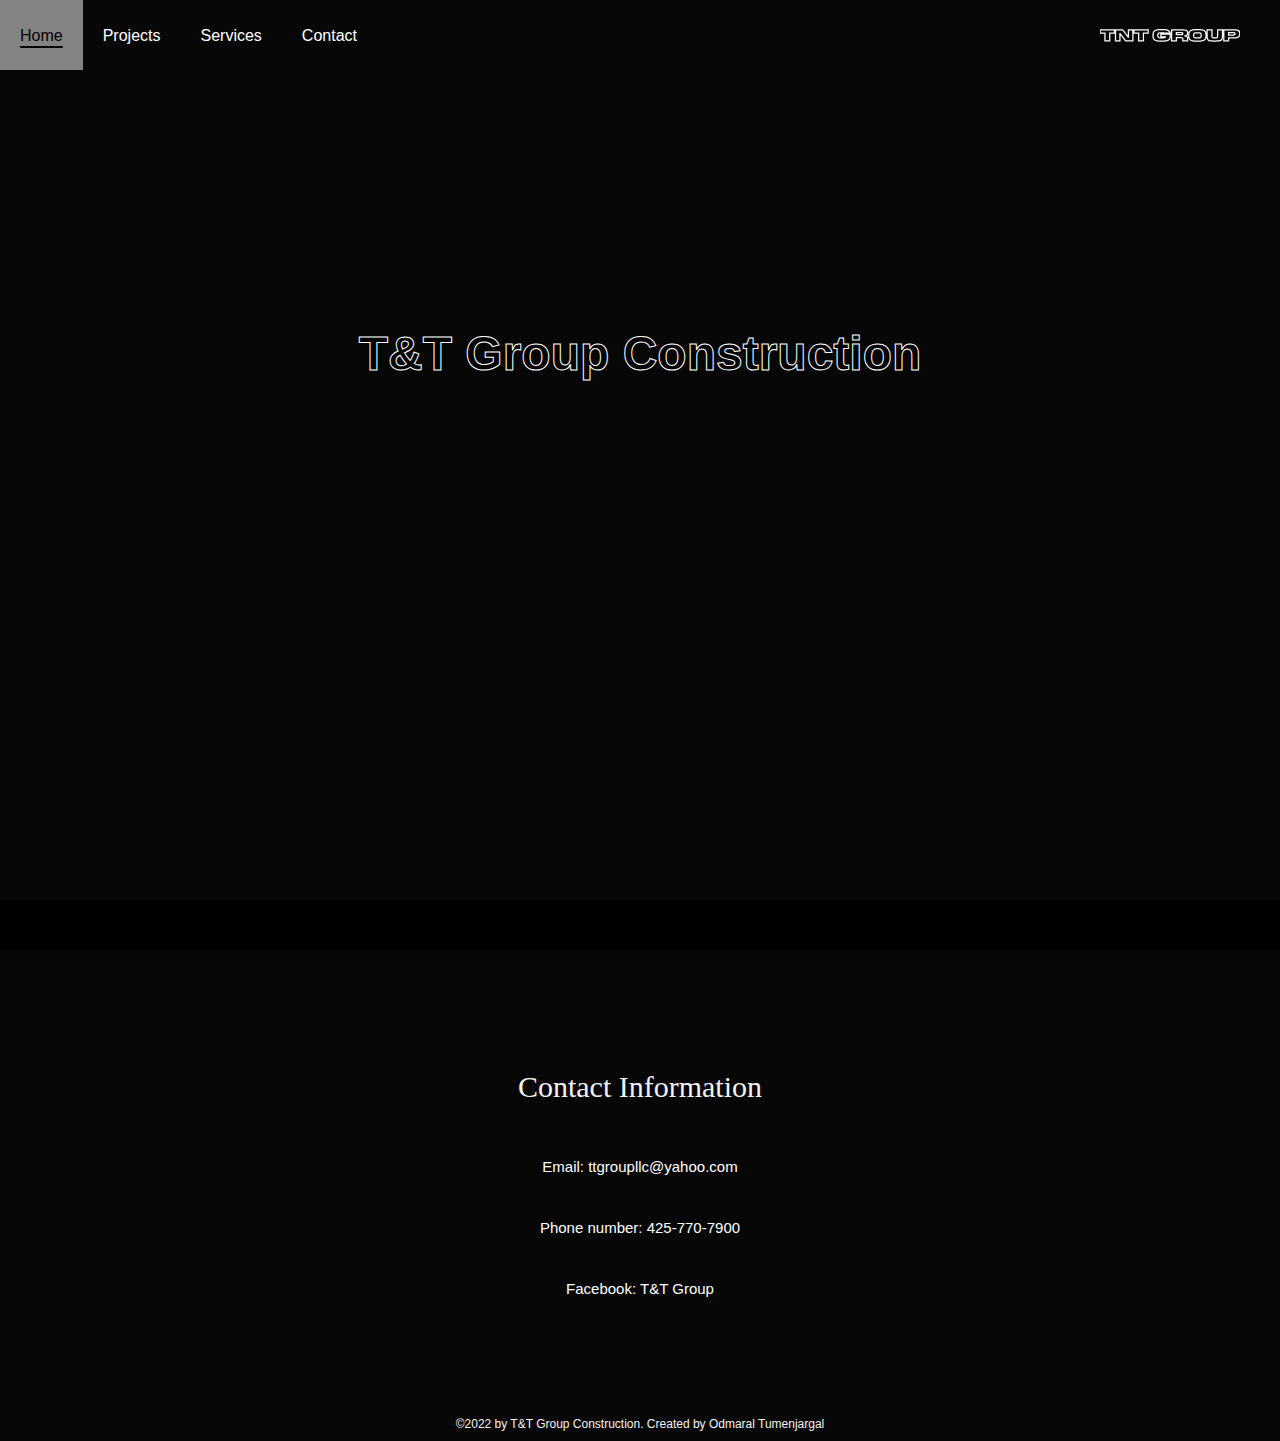
<file: src/index.html>
<!DOCTYPE html>
<html lang="en">
  <head>
    <meta charset="UTF-8" />
    <meta http-equiv="X-UA-Compatible" content="IE=edge" />
    <meta name="viewport" content="width=device-width, initial-scale=1.0" />
    <title>Home</title>
    <link rel="stylesheet" href="home.css" />
    <link rel="preconnect" href="https://fonts.googleapis.com" />
    <link rel="preconnect" href="https://fonts.gstatic.com" crossorigin />
    <link
      href="https://fonts.googleapis.com/css2?family=Inter&display=swap"
      rel="stylesheet"
    />
  </head>
  <body>
    <div id="container">
      <svg
        width="140"
        height="19"
        id="logo"
        viewBox="0 0 220 19"
        fill="none"
        xmlns="http://www.w3.org/2000/svg"
      >
        <path
          d="M15.275 5.825V4.825H14.275V5.825H15.275ZM15.275 18V19H16.275V18H15.275ZM7.775 18H6.775V19H7.775V18ZM7.775 5.825H8.775V4.825H7.775V5.825ZM0.25 5.825H-0.75V6.825H0.25V5.825ZM0.25 0.499999V-0.500001H-0.75V0.499999H0.25ZM22.8 0.499999H23.8V-0.500001H22.8V0.499999ZM22.8 5.825V6.825H23.8V5.825H22.8ZM14.275 5.825V18H16.275V5.825H14.275ZM15.275 17H7.775V19H15.275V17ZM8.775 18V5.825H6.775V18H8.775ZM7.775 4.825H0.25V6.825H7.775V4.825ZM1.25 5.825V0.499999H-0.75V5.825H1.25ZM0.25 1.5H22.8V-0.500001H0.25V1.5ZM21.8 0.499999V5.825H23.8V0.499999H21.8ZM22.8 4.825H15.275V6.825H22.8V4.825ZM51.6719 0.499999H52.6719V-0.500001H51.6719V0.499999ZM51.6719 18V19H52.6719V18H51.6719ZM40.3219 18L39.5278 18.6078L39.828 19H40.3219V18ZM31.5969 6.6L32.391 5.99223L32.0908 5.6H31.5969V6.6ZM31.3469 6.6V5.6H30.3469V6.6H31.3469ZM31.3469 18V19H32.3469V18H31.3469ZM24.3469 18H23.3469V19H24.3469V18ZM24.3469 0.499999V-0.500001H23.3469V0.499999H24.3469ZM35.6969 0.499999L36.4916 -0.106935L36.1915 -0.500001H35.6969V0.499999ZM44.4219 11.925L43.6271 12.5319L43.9273 12.925H44.4219V11.925ZM44.6719 11.925V12.925H45.6719V11.925H44.6719ZM44.6719 0.499999V-0.500001H43.6719V0.499999H44.6719ZM50.6719 0.499999V18H52.6719V0.499999H50.6719ZM51.6719 17H40.3219V19H51.6719V17ZM41.116 17.3922L32.391 5.99223L30.8028 7.20777L39.5278 18.6078L41.116 17.3922ZM31.5969 5.6H31.3469V7.6H31.5969V5.6ZM30.3469 6.6V18H32.3469V6.6H30.3469ZM31.3469 17H24.3469V19H31.3469V17ZM25.3469 18V0.499999H23.3469V18H25.3469ZM24.3469 1.5H35.6969V-0.500001H24.3469V1.5ZM34.9021 1.10693L43.6271 12.5319L45.2166 11.3181L36.4916 -0.106935L34.9021 1.10693ZM44.4219 12.925H44.6719V10.925H44.4219V12.925ZM45.6719 11.925V0.499999H43.6719V11.925H45.6719ZM44.6719 1.5H51.6719V-0.500001H44.6719V1.5ZM68.2535 5.825V4.825H67.2535V5.825H68.2535ZM68.2535 18V19H69.2535V18H68.2535ZM60.7535 18H59.7535V19H60.7535V18ZM60.7535 5.825H61.7535V4.825H60.7535V5.825ZM53.2285 5.825H52.2285V6.825H53.2285V5.825ZM53.2285 0.499999V-0.500001H52.2285V0.499999H53.2285ZM75.7785 0.499999H76.7785V-0.500001H75.7785V0.499999ZM75.7785 5.825V6.825H76.7785V5.825H75.7785ZM67.2535 5.825V18H69.2535V5.825H67.2535ZM68.2535 17H60.7535V19H68.2535V17ZM61.7535 18V5.825H59.7535V18H61.7535ZM60.7535 4.825H53.2285V6.825H60.7535V4.825ZM54.2285 5.825V0.499999H52.2285V5.825H54.2285ZM53.2285 1.5H75.7785V-0.500001H53.2285V1.5ZM74.7785 0.499999V5.825H76.7785V0.499999H74.7785ZM75.7785 4.825H68.2535V6.825H75.7785V4.825ZM86.0695 16.425L85.5166 17.2582L85.5201 17.2605L86.0695 16.425ZM86.0695 2.075L85.52 1.23948L85.5166 1.24179L86.0695 2.075ZM104.62 0.775L104.404 1.75143L104.404 1.75143L104.62 0.775ZM108.345 2.525L107.673 3.26556L107.68 3.27206L107.687 3.27842L108.345 2.525ZM110.395 5.925V6.925H111.747L111.351 5.63168L110.395 5.925ZM102.17 5.925L101.634 6.76982L101.88 6.925H102.17V5.925ZM100.545 5.325L100.399 6.31437L100.403 6.31495L100.545 5.325ZM93.4945 5.4L93.6589 6.38639L93.6703 6.3845L93.6816 6.38234L93.4945 5.4ZM91.8695 6.075L92.5232 6.83183L92.5257 6.82961L91.8695 6.075ZM91.1445 7.2L92.1101 7.45997L92.1101 7.45997L91.1445 7.2ZM91.8695 12.45L91.1969 13.1899L91.2144 13.2059L91.2326 13.221L91.8695 12.45ZM93.4945 13.125L93.3074 14.1073L93.3188 14.1095L93.3301 14.1114L93.4945 13.125ZM101.245 13.025L101.431 14.0075L101.434 14.0069L101.245 13.025ZM102.77 11.525L103.766 11.6064L103.854 10.525H102.77V11.525ZM95.7445 11.525H94.7445V12.525H95.7445V11.525ZM95.7445 7.2V6.2H94.7445V7.2H95.7445ZM110.395 7.2H111.395V6.2H110.395V7.2ZM109.645 14.4L108.744 13.9644L108.741 13.9706L109.645 14.4ZM107.295 16.775L107.753 17.6638L107.758 17.6611L107.295 16.775ZM103.57 17.925L103.418 16.9365L103.417 16.9368L103.57 17.925ZM98.2695 17.25H95.6695V19.25H98.2695V17.25ZM95.6695 17.25C91.1471 17.25 88.2069 16.6338 86.619 15.5895L85.5201 17.2605C87.6322 18.6496 91.092 19.25 95.6695 19.25V17.25ZM86.6225 15.5918C85.1855 14.6382 84.3195 12.8104 84.3195 9.725H82.3195C82.3195 13.1396 83.2869 15.7785 85.5166 17.2582L86.6225 15.5918ZM84.3195 9.725V8.75H82.3195V9.725H84.3195ZM84.3195 8.75C84.3195 5.68366 85.1842 3.86273 86.6225 2.90821L85.5166 1.24179C83.2882 2.7206 82.3195 5.34967 82.3195 8.75H84.3195ZM86.619 2.91051C88.2069 1.86624 91.1471 1.25 95.6695 1.25V-0.750001C91.092 -0.750001 87.6322 -0.14958 85.5201 1.23949L86.619 2.91051ZM95.6695 1.25H98.2695V-0.750001H95.6695V1.25ZM98.2695 1.25C100.886 1.25 102.922 1.42379 104.404 1.75143L104.835 -0.201429C103.151 -0.57379 100.953 -0.750001 98.2695 -0.750001V1.25ZM104.404 1.75143C105.872 2.07598 106.938 2.5986 107.673 3.26556L109.017 1.78444C107.952 0.818061 106.534 0.174016 104.835 -0.201429L104.404 1.75143ZM107.687 3.27842C108.431 3.92761 109.029 4.88373 109.439 6.21832L111.351 5.63168C110.86 4.03294 110.092 2.72239 109.002 1.77157L107.687 3.27842ZM110.395 4.925H102.17V6.925H110.395V4.925ZM102.705 5.08018C102.086 4.68819 101.41 4.43847 100.686 4.33505L100.403 6.31495C100.846 6.37819 101.253 6.52847 101.634 6.76982L102.705 5.08018ZM100.69 4.33564C100.039 4.23987 98.815 4.2 97.0945 4.2V6.2C98.8407 6.2 99.917 6.24346 100.399 6.31436L100.69 4.33564ZM97.0945 4.2H96.3195V6.2H97.0945V4.2ZM96.3195 4.2C95.1087 4.2 94.0961 4.26744 93.3074 4.41766L93.6816 6.38234C94.293 6.2659 95.1637 6.2 96.3195 6.2V4.2ZM93.3301 4.41361C92.5171 4.54911 91.7809 4.8269 91.2134 5.32039L92.5257 6.82961C92.7249 6.65644 93.072 6.48422 93.6589 6.38639L93.3301 4.41361ZM91.2159 5.31818C90.7105 5.75463 90.3517 6.2981 90.1789 6.94003L92.1101 7.45997C92.1707 7.23524 92.2952 7.0287 92.5232 6.83182L91.2159 5.31818ZM90.1789 6.94003C90.0293 7.49585 89.9695 8.1875 89.9695 8.975H91.9695C91.9695 8.2625 92.0265 7.77081 92.1101 7.45997L90.1789 6.94003ZM89.9695 8.975V9.525H91.9695V8.975H89.9695ZM89.9695 9.525C89.9695 10.3125 90.0293 11.0041 90.1789 11.56L92.1101 11.04C92.0265 10.7292 91.9695 10.2375 91.9695 9.525H89.9695ZM90.1789 11.56C90.3504 12.197 90.7039 12.7418 91.1969 13.1899L92.5422 11.7101C92.3018 11.4915 92.172 11.2697 92.1101 11.04L90.1789 11.56ZM91.2326 13.221C91.7898 13.6812 92.5093 13.9553 93.3074 14.1073L93.6816 12.1427C93.0798 12.028 92.7159 11.8521 92.5064 11.679L91.2326 13.221ZM93.3301 14.1114C94.1084 14.2411 95.1123 14.3 96.3195 14.3V12.3C95.1601 12.3 94.2807 12.2422 93.6589 12.1386L93.3301 14.1114ZM96.3195 14.3H97.0945V12.3H96.3195V14.3ZM97.0945 14.3C98.9148 14.3 100.372 14.2083 101.431 14.0075L101.058 12.0425C100.184 12.2083 98.8743 12.3 97.0945 12.3V14.3ZM101.434 14.0069C102.035 13.8909 102.603 13.6547 103.04 13.2254C103.49 12.7823 103.716 12.216 103.766 11.6064L101.773 11.4436C101.756 11.6507 101.695 11.7427 101.637 11.7996C101.565 11.8703 101.404 11.9758 101.055 12.0431L101.434 14.0069ZM102.77 10.525H95.7445V12.525H102.77V10.525ZM96.7445 11.525V7.2H94.7445V11.525H96.7445ZM95.7445 8.2H110.395V6.2H95.7445V8.2ZM109.395 7.2V10.475H111.395V7.2H109.395ZM109.395 10.475C109.395 11.9614 109.159 13.1083 108.744 13.9644L110.545 14.8356C111.13 13.625 111.395 12.1553 111.395 10.475H109.395ZM108.741 13.9706C108.359 14.7743 107.74 15.4136 106.831 15.8889L107.758 17.6611C109.016 17.0031 109.963 16.0591 110.548 14.8294L108.741 13.9706ZM106.836 15.8862C105.882 16.378 104.748 16.7331 103.418 16.9365L103.721 18.9135C105.224 18.6835 106.573 18.272 107.753 17.6638L106.836 15.8862ZM103.417 16.9368C102.086 17.1427 100.375 17.25 98.2695 17.25V19.25C100.431 19.25 102.253 19.1406 103.722 18.9132L103.417 16.9368ZM120.006 12.85V11.85H119.006V12.85H120.006ZM120.006 18V19H121.006V18H120.006ZM112.506 18H111.506V19H112.506V18ZM112.506 0.499999V-0.500001H111.506V0.499999H112.506ZM135.731 1.525L136.206 0.6449L136.206 0.6449L135.731 1.525ZM136.681 8.825L136.004 8.08939L135.994 8.09853L136.681 8.825ZM133.431 9.925L133.335 8.92965L132.431 9.0171V9.925H133.431ZM133.431 10.175H132.431V11.06L133.31 11.1676L133.431 10.175ZM135.331 10.525L135.047 11.4838L135.063 11.4887L135.08 11.493L135.331 10.525ZM136.581 11.15L135.965 11.9375L135.984 11.9522L136.003 11.966L136.581 11.15ZM137.406 12.35L138.366 12.0712L138.366 12.0712L137.406 12.35ZM137.631 18V19H138.631V18H137.631ZM130.131 18H129.131V19H130.131V18ZM129.931 13.575L129.063 14.0711L129.071 14.0853L129.079 14.0991L129.931 13.575ZM128.956 13.05L128.698 14.0162L128.717 14.0212L128.736 14.0254L128.956 13.05ZM120.006 5.075V4.075H119.006V5.075H120.006ZM120.006 8.275H119.006V9.275H120.006V8.275ZM129.656 7.95L129.091 7.12469L129.081 7.13187L129.071 7.13932L129.656 7.95ZM129.431 5.425L128.984 6.31943L129.431 5.425ZM119.006 12.85V18H121.006V12.85H119.006ZM120.006 17H112.506V19H120.006V17ZM113.506 18V0.499999H111.506V18H113.506ZM112.506 1.5H129.156V-0.500001H112.506V1.5ZM129.156 1.5C132.258 1.5 134.227 1.84981 135.256 2.4051L136.206 0.6449C134.702 -0.166477 132.288 -0.500001 129.156 -0.500001V1.5ZM135.256 2.4051C135.737 2.66463 136.065 2.99185 136.28 3.38241C136.499 3.77916 136.631 4.29675 136.631 4.975H138.631C138.631 4.03658 138.447 3.17084 138.032 2.41759C137.614 1.65815 136.991 1.0687 136.206 0.6449L135.256 2.4051ZM136.631 4.975V5.85H138.631V4.975H136.631ZM136.631 5.85C136.631 7.13985 136.333 7.78581 136.004 8.08945L137.359 9.56054C138.296 8.69753 138.631 7.36014 138.631 5.85H136.631ZM135.994 8.09853C135.627 8.44594 134.825 8.78542 133.335 8.92965L133.527 10.9203C135.137 10.7646 136.502 10.3707 137.368 9.55147L135.994 8.09853ZM132.431 9.925V10.175H134.431V9.925H132.431ZM133.31 11.1676C134.106 11.2651 134.675 11.3737 135.047 11.4838L135.615 9.5662C135.087 9.40965 134.39 9.28494 133.553 9.18241L133.31 11.1676ZM135.08 11.493C135.391 11.5736 135.684 11.718 135.965 11.9375L137.197 10.3625C136.711 9.98196 136.171 9.70974 135.582 9.557L135.08 11.493ZM136.003 11.966C136.2 12.1057 136.352 12.3068 136.446 12.6288L138.366 12.0712C138.16 11.3599 137.762 10.761 137.159 10.334L136.003 11.966ZM136.446 12.6288C136.56 13.0209 136.631 13.5842 136.631 14.35H138.631C138.631 13.4824 138.553 12.7124 138.366 12.0712L136.446 12.6288ZM136.631 14.35V18H138.631V14.35H136.631ZM137.631 17H130.131V19H137.631V17ZM131.131 18V14.6H129.131V18H131.131ZM131.131 14.6C131.131 14.0802 131.064 13.5088 130.783 13.0509L129.079 14.0991C129.065 14.0752 129.081 14.0918 129.1 14.1853C129.117 14.2759 129.131 14.4107 129.131 14.6H131.131ZM130.799 13.0789C130.441 12.4511 129.731 12.1999 129.176 12.0746L128.736 14.0254C128.941 14.0717 129.057 14.1189 129.113 14.1492C129.17 14.1799 129.118 14.1669 129.063 14.0711L130.799 13.0789ZM129.214 12.0838C128.581 11.915 127.688 11.85 126.606 11.85V13.85C127.657 13.85 128.331 13.9183 128.698 14.0162L129.214 12.0838ZM126.606 11.85H120.006V13.85H126.606V11.85ZM126.606 4.075H120.006V6.075H126.606V4.075ZM119.006 5.075V8.275H121.006V5.075H119.006ZM120.006 9.275H128.156V7.275H120.006V9.275ZM128.156 9.275C128.906 9.275 129.676 9.1693 130.242 8.76068L129.071 7.13932C129.036 7.16403 128.806 7.275 128.156 7.275V9.275ZM130.221 8.77531C130.89 8.31717 131.131 7.59383 131.131 6.875H129.131C129.131 7.02283 129.107 7.09272 129.098 7.11459C129.093 7.12462 129.091 7.12629 129.093 7.12406C129.095 7.12171 129.096 7.12183 129.091 7.12469L130.221 8.77531ZM131.131 6.875V6.725H129.131V6.875H131.131ZM131.131 6.725C131.131 6.28903 131.051 5.84914 130.837 5.4509C130.616 5.04163 130.284 4.73351 129.878 4.53057L128.984 6.31943C129.045 6.34982 129.063 6.37504 129.076 6.3991C129.094 6.43419 129.131 6.52763 129.131 6.725H131.131ZM129.878 4.53057C129.492 4.33726 129.005 4.23291 128.498 4.17009C127.972 4.10489 127.338 4.075 126.606 4.075V6.075C127.291 6.075 127.836 6.10344 128.252 6.15491C128.686 6.20876 128.904 6.27941 128.984 6.31943L129.878 4.53057ZM142.173 16.425L141.62 17.2582L141.624 17.2605L142.173 16.425ZM142.173 2.075L141.624 1.23948L141.62 1.24179L142.173 2.075ZM163.948 2.075L163.395 2.90822L163.399 2.91051L163.948 2.075ZM163.948 16.425L163.399 15.5895L163.395 15.5918L163.948 16.425ZM155.898 13.175L156.019 14.1676L156.031 14.1662L156.043 14.1645L155.898 13.175ZM157.548 12.775L157.189 11.8416L157.177 11.8465L157.548 12.775ZM158.523 12.05L159.348 12.6147L159.355 12.6049L159.361 12.595L158.523 12.05ZM158.948 11L157.973 10.7784L157.968 10.7997L157.964 10.8211L158.948 11ZM158.948 7.5L157.964 7.67889L157.968 7.70035L157.973 7.72162L158.948 7.5ZM158.523 6.475L157.666 6.9895L157.681 7.01507L157.698 7.03968L158.523 6.475ZM157.573 5.725L157.214 6.65834L157.214 6.65835L157.573 5.725ZM155.898 5.35L155.753 6.33946L155.765 6.34119L155.777 6.34264L155.898 5.35ZM150.248 5.35L150.369 6.34264L150.381 6.34119L150.393 6.33946L150.248 5.35ZM148.573 5.725L148.932 6.65835L148.932 6.65834L148.573 5.725ZM147.598 6.475L146.76 5.92997L146.753 5.94101L147.598 6.475ZM147.173 7.5L146.198 7.27838L146.193 7.29965L146.189 7.32111L147.173 7.5ZM147.248 11.325L146.282 11.585L146.285 11.5946L147.248 11.325ZM148.023 12.45L147.383 13.2182L147.393 13.2263L147.402 13.234L148.023 12.45ZM149.748 13.125L149.573 14.1096L149.585 14.1117L149.598 14.1136L149.748 13.125ZM154.373 17.25H151.773V19.25H154.373V17.25ZM151.773 17.25C147.251 17.25 144.31 16.6338 142.723 15.5895L141.624 17.2605C143.736 18.6496 147.196 19.25 151.773 19.25V17.25ZM142.726 15.5918C141.288 14.6373 140.423 12.8163 140.423 9.75H138.423C138.423 13.1503 139.392 15.7794 141.62 17.2582L142.726 15.5918ZM140.423 9.75V8.75H138.423V9.75H140.423ZM140.423 8.75C140.423 5.68366 141.288 3.86273 142.726 2.90821L141.62 1.24179C139.392 2.7206 138.423 5.34967 138.423 8.75H140.423ZM142.723 2.91051C144.31 1.86624 147.251 1.25 151.773 1.25V-0.750001C147.196 -0.750001 143.736 -0.14958 141.624 1.23949L142.723 2.91051ZM151.773 1.25H154.373V-0.750001H151.773V1.25ZM154.373 1.25C158.897 1.25 161.826 1.86677 163.395 2.90821L164.501 1.24179C162.404 -0.150106 158.949 -0.750001 154.373 -0.750001V1.25ZM163.399 2.91051C164.852 3.86649 165.723 5.68702 165.723 8.75H167.723C167.723 5.34631 166.744 2.71684 164.498 1.23949L163.399 2.91051ZM165.723 8.75V9.75H167.723V8.75H165.723ZM165.723 9.75C165.723 12.813 164.852 14.6335 163.399 15.5895L164.498 17.2605C166.744 15.7832 167.723 13.1537 167.723 9.75H165.723ZM163.395 15.5918C161.826 16.6332 158.897 17.25 154.373 17.25V19.25C158.949 19.25 162.404 18.6501 164.501 17.2582L163.395 15.5918ZM152.823 14.3H153.323V12.3H152.823V14.3ZM153.323 14.3C154.379 14.3 155.281 14.2576 156.019 14.1676L155.777 12.1824C155.148 12.259 154.334 12.3 153.323 12.3V14.3ZM156.043 14.1645C156.767 14.0585 157.402 13.9105 157.919 13.7035L157.177 11.8465C156.861 11.9729 156.396 12.0915 155.753 12.1855L156.043 14.1645ZM157.907 13.7083C158.489 13.4844 158.995 13.1311 159.348 12.6147L157.698 11.4853C157.618 11.6022 157.474 11.7322 157.189 11.8417L157.907 13.7083ZM159.361 12.595C159.646 12.158 159.84 11.6846 159.932 11.1789L157.964 10.8211C157.923 11.0488 157.834 11.2753 157.685 11.505L159.361 12.595ZM159.923 11.2216C160.03 10.7524 160.073 10.1861 160.073 9.55H158.073C158.073 10.1139 158.033 10.5142 157.973 10.7784L159.923 11.2216ZM160.073 9.55V8.975H158.073V9.55H160.073ZM160.073 8.975C160.073 8.32467 160.03 7.74902 159.923 7.27838L157.973 7.72162C158.033 7.98431 158.073 8.392 158.073 8.975H160.073ZM159.932 7.32111C159.839 6.812 159.642 6.33949 159.348 5.91032L157.698 7.03968C157.837 7.24384 157.923 7.45467 157.964 7.67889L159.932 7.32111ZM159.381 5.9605C159.045 5.40062 158.532 5.0223 157.932 4.79165L157.214 6.65835C157.481 6.76103 157.601 6.88271 157.666 6.9895L159.381 5.9605ZM157.932 4.79165C157.395 4.58508 156.749 4.44633 156.019 4.35735L155.777 6.34264C156.414 6.42033 156.884 6.53158 157.214 6.65834L157.932 4.79165ZM156.043 4.36054C155.294 4.251 154.384 4.2 153.323 4.2V6.2C154.329 6.2 155.135 6.249 155.753 6.33946L156.043 4.36054ZM153.323 4.2H152.823V6.2H153.323V4.2ZM152.823 4.2C151.763 4.2 150.852 4.251 150.103 4.36054L150.393 6.33946C151.011 6.249 151.817 6.2 152.823 6.2V4.2ZM150.127 4.35735C149.397 4.44633 148.751 4.58508 148.214 4.79165L148.932 6.65834C149.262 6.53158 149.732 6.42033 150.369 6.34264L150.127 4.35735ZM148.214 4.79165C147.618 5.02088 147.11 5.39157 146.76 5.93001L148.436 7.01999C148.52 6.89177 148.661 6.76245 148.932 6.65835L148.214 4.79165ZM146.753 5.94101C146.492 6.35407 146.306 6.80143 146.198 7.27838L148.148 7.72162C148.206 7.46524 148.304 7.22926 148.444 7.00899L146.753 5.94101ZM146.189 7.32111C146.107 7.77248 146.073 8.33177 146.073 8.975H148.073C148.073 8.38489 148.106 7.96085 148.157 7.67888L146.189 7.32111ZM146.073 8.975V9.55H148.073V8.975H146.073ZM146.073 9.55C146.073 10.3375 146.133 11.0291 146.282 11.585L148.214 11.065C148.13 10.7542 148.073 10.2625 148.073 9.55H146.073ZM146.285 11.5946C146.467 12.2431 146.859 12.782 147.383 13.2182L148.663 11.6818C148.387 11.4513 148.263 11.2402 148.211 11.0554L146.285 11.5946ZM147.402 13.234C147.98 13.6917 148.734 13.9604 149.573 14.1096L149.923 12.1404C149.262 12.0229 148.866 11.8417 148.644 11.666L147.402 13.234ZM149.598 14.1136C150.436 14.2412 151.517 14.3 152.823 14.3V12.3C151.562 12.3 150.594 12.2422 149.898 12.1364L149.598 14.1136ZM174.979 18.075L175.086 17.0807L175.073 17.0794L174.979 18.075ZM172.154 17.5L171.82 18.4426L171.827 18.4448L172.154 17.5ZM170.204 16.475L169.567 17.2454L169.573 17.2507L169.58 17.2559L170.204 16.475ZM169.029 14.875L168.106 15.258L168.111 15.2718L168.117 15.2854L169.029 14.875ZM168.429 12.675L167.437 12.799L167.438 12.8107L167.44 12.8223L168.429 12.675ZM168.279 0.499999V-0.500001H167.279V0.499999H168.279ZM175.929 0.499999H176.929V-0.500001H175.929V0.499999ZM176.679 12.65L176.024 13.4057L176.03 13.411L176.037 13.4162L176.679 12.65ZM184.054 12.65L183.412 11.8838L183.405 11.889L183.399 11.8943L184.054 12.65ZM184.829 0.499999V-0.500001H183.829V0.499999H184.829ZM192.479 0.499999H193.479V-0.500001H192.479V0.499999ZM192.304 12.675L191.315 12.5307L191.313 12.5395L191.312 12.5484L192.304 12.675ZM191.704 14.875L190.789 14.473L190.784 14.4839L191.704 14.875ZM190.529 16.475L189.905 15.6941L189.898 15.6993L189.892 15.7046L190.529 16.475ZM188.579 17.5L188.252 16.5552L188.245 16.5574L188.579 17.5ZM185.754 18.075L185.662 17.0792L185.654 17.08L185.646 17.0809L185.754 18.075ZM181.879 17.25H178.879V19.25H181.879V17.25ZM178.879 17.25C177.386 17.25 176.123 17.1924 175.086 17.0807L174.872 19.0693C176.002 19.1909 177.34 19.25 178.879 19.25V17.25ZM175.073 17.0794C174.068 16.9852 173.207 16.8069 172.482 16.5552L171.827 18.4448C172.735 18.7598 173.758 18.9648 174.886 19.0706L175.073 17.0794ZM172.488 16.5574C171.761 16.2999 171.219 16.0058 170.829 15.6941L169.58 17.2559C170.19 17.7442 170.947 18.1334 171.82 18.4426L172.488 16.5574ZM170.842 15.7046C170.494 15.417 170.189 15.0149 169.941 14.4646L168.117 15.2854C168.47 16.0685 168.948 16.733 169.567 17.2454L170.842 15.7046ZM169.953 14.492C169.703 13.8894 169.524 13.2358 169.418 12.5277L167.44 12.8223C167.568 13.6809 167.789 14.494 168.106 15.258L169.953 14.492ZM169.422 12.551C169.328 11.8053 169.279 10.8744 169.279 9.75H167.279C167.279 10.9256 167.33 11.9447 167.437 12.799L169.422 12.551ZM169.279 9.75V0.499999H167.279V9.75H169.279ZM168.279 1.5H175.929V-0.500001H168.279V1.5ZM174.929 0.499999V9.55H176.929V0.499999H174.929ZM174.929 9.55C174.929 10.4085 174.994 11.1621 175.145 11.7852C175.291 12.3913 175.548 12.9925 176.024 13.4057L177.334 11.8943C177.311 11.8741 177.192 11.7421 177.089 11.3148C176.99 10.9046 176.929 10.3249 176.929 9.55H174.929ZM176.037 13.4162C176.493 13.7988 177.118 14.0016 177.759 14.1207C178.426 14.2444 179.238 14.3 180.179 14.3V12.3C179.304 12.3 178.625 12.2472 178.124 12.1543C177.599 12.0568 177.382 11.9345 177.322 11.8838L176.037 13.4162ZM180.179 14.3H180.579V12.3H180.179V14.3ZM180.579 14.3C181.52 14.3 182.331 14.2445 182.994 14.1205C183.631 14.0015 184.257 13.7976 184.709 13.4057L183.399 11.8943C183.352 11.9358 183.149 12.0569 182.627 12.1545C182.131 12.2472 181.455 12.3 180.579 12.3V14.3ZM184.697 13.4162C185.186 13.0057 185.453 12.4039 185.606 11.7925C185.762 11.1663 185.829 10.41 185.829 9.55H183.829C183.829 10.3234 183.767 10.9003 183.665 11.3075C183.56 11.7294 183.439 11.8609 183.412 11.8838L184.697 13.4162ZM185.829 9.55V0.499999H183.829V9.55H185.829ZM184.829 1.5H192.479V-0.500001H184.829V1.5ZM191.479 0.499999V9.75H193.479V0.499999H191.479ZM191.479 9.75C191.479 10.8701 191.422 11.7938 191.315 12.5307L193.294 12.8193C193.42 11.9562 193.479 10.9299 193.479 9.75H191.479ZM191.312 12.5484C191.224 13.2423 191.048 13.8823 190.789 14.473L192.62 15.277C192.961 14.501 193.185 13.6744 193.296 12.8016L191.312 12.5484ZM190.784 14.4839C190.557 15.0184 190.259 15.4105 189.905 15.6941L191.154 17.2559C191.799 16.7395 192.285 16.0649 192.625 15.2661L190.784 14.4839ZM189.892 15.7046C189.528 16.0056 188.995 16.2973 188.252 16.5552L188.907 18.4448C189.797 18.136 190.564 17.7444 191.167 17.2454L189.892 15.7046ZM188.245 16.5574C187.542 16.8065 186.685 16.9848 185.662 17.0792L185.846 19.0708C186.99 18.9652 188.017 18.7601 188.913 18.4426L188.245 16.5574ZM185.646 17.0809C184.626 17.1924 183.373 17.25 181.879 17.25V19.25C183.419 19.25 184.749 19.1909 185.863 19.0691L185.646 17.0809ZM202.037 13.35V12.35H201.037V13.35H202.037ZM202.037 18V19H203.037V18H202.037ZM194.537 18H193.537V19H194.537V18ZM194.537 0.499999V-0.500001H193.537V0.499999H194.537ZM217.612 1.85L217.062 2.68517L217.062 2.68517L217.612 1.85ZM217.562 11.9L218.135 12.7197L218.137 12.7183L217.562 11.9ZM202.037 5.075V4.075H201.037V5.075H202.037ZM202.037 8.775H201.037V9.775H202.037V8.775ZM211.612 8.425L212.149 9.26866L212.163 9.26015L212.176 9.25123L211.612 8.425ZM211.612 5.45L211.049 6.27623L211.062 6.28515L211.075 6.29366L211.612 5.45ZM201.037 13.35V18H203.037V13.35H201.037ZM202.037 17H194.537V19H202.037V17ZM195.537 18V0.499999H193.537V18H195.537ZM194.537 1.5H210.437V-0.500001H194.537V1.5ZM210.437 1.5C213.83 1.5 215.96 1.95896 217.062 2.68517L218.162 1.01483C216.532 -0.0589593 213.878 -0.500001 210.437 -0.500001V1.5ZM217.062 2.68517C218.036 3.3261 218.662 4.55804 218.662 6.75H220.662C220.662 4.20862 219.922 2.17389 218.162 1.01483L217.062 2.68517ZM218.662 6.75V7.1H220.662V6.75H218.662ZM218.662 7.1C218.662 9.09771 218.044 10.3395 216.988 11.0817L218.137 12.7183C219.88 11.4938 220.662 9.53562 220.662 7.1H218.662ZM216.99 11.0803C215.874 11.8601 213.769 12.35 210.437 12.35V14.35C213.839 14.35 216.484 13.8732 218.135 12.7197L216.99 11.0803ZM210.437 12.35H202.037V14.35H210.437V12.35ZM209.387 4.075H202.037V6.075H209.387V4.075ZM201.037 5.075V8.775H203.037V5.075H201.037ZM202.037 9.775H209.387V7.775H202.037V9.775ZM209.387 9.775C209.975 9.775 210.496 9.74464 210.936 9.67535C211.358 9.60897 211.795 9.49424 212.149 9.26866L211.075 7.58134C211.077 7.58025 211.047 7.5988 210.966 7.62454C210.886 7.64964 210.775 7.67613 210.626 7.69965C210.324 7.74702 209.916 7.775 209.387 7.775V9.775ZM212.176 9.25123C212.94 8.73017 213.162 7.85283 213.162 7.025H211.162C211.162 7.284 211.127 7.43889 211.094 7.52185C211.079 7.56088 211.066 7.58035 211.06 7.58806C211.054 7.59495 211.051 7.59715 211.049 7.59877L212.176 9.25123ZM213.162 7.025V6.825H211.162V7.025H213.162ZM213.162 6.825C213.162 6.00459 212.943 5.11125 212.149 4.60634L211.075 6.29366C211.059 6.2829 211.071 6.27804 211.096 6.34014C211.126 6.41523 211.162 6.56503 211.162 6.825H213.162ZM212.176 4.62377C211.818 4.37965 211.375 4.25471 210.947 4.18266C210.502 4.10763 209.977 4.075 209.387 4.075V6.075C209.914 6.075 210.318 6.10487 210.615 6.15484C210.762 6.17962 210.87 6.20735 210.946 6.23319C211.025 6.2596 211.052 6.27818 211.049 6.27623L212.176 4.62377Z"
          fill="white"
        />
      </svg>
    </div>
    <footer id="footers"></footer>
    <script src="home.js"></script>
  </body>
</html>
</file>
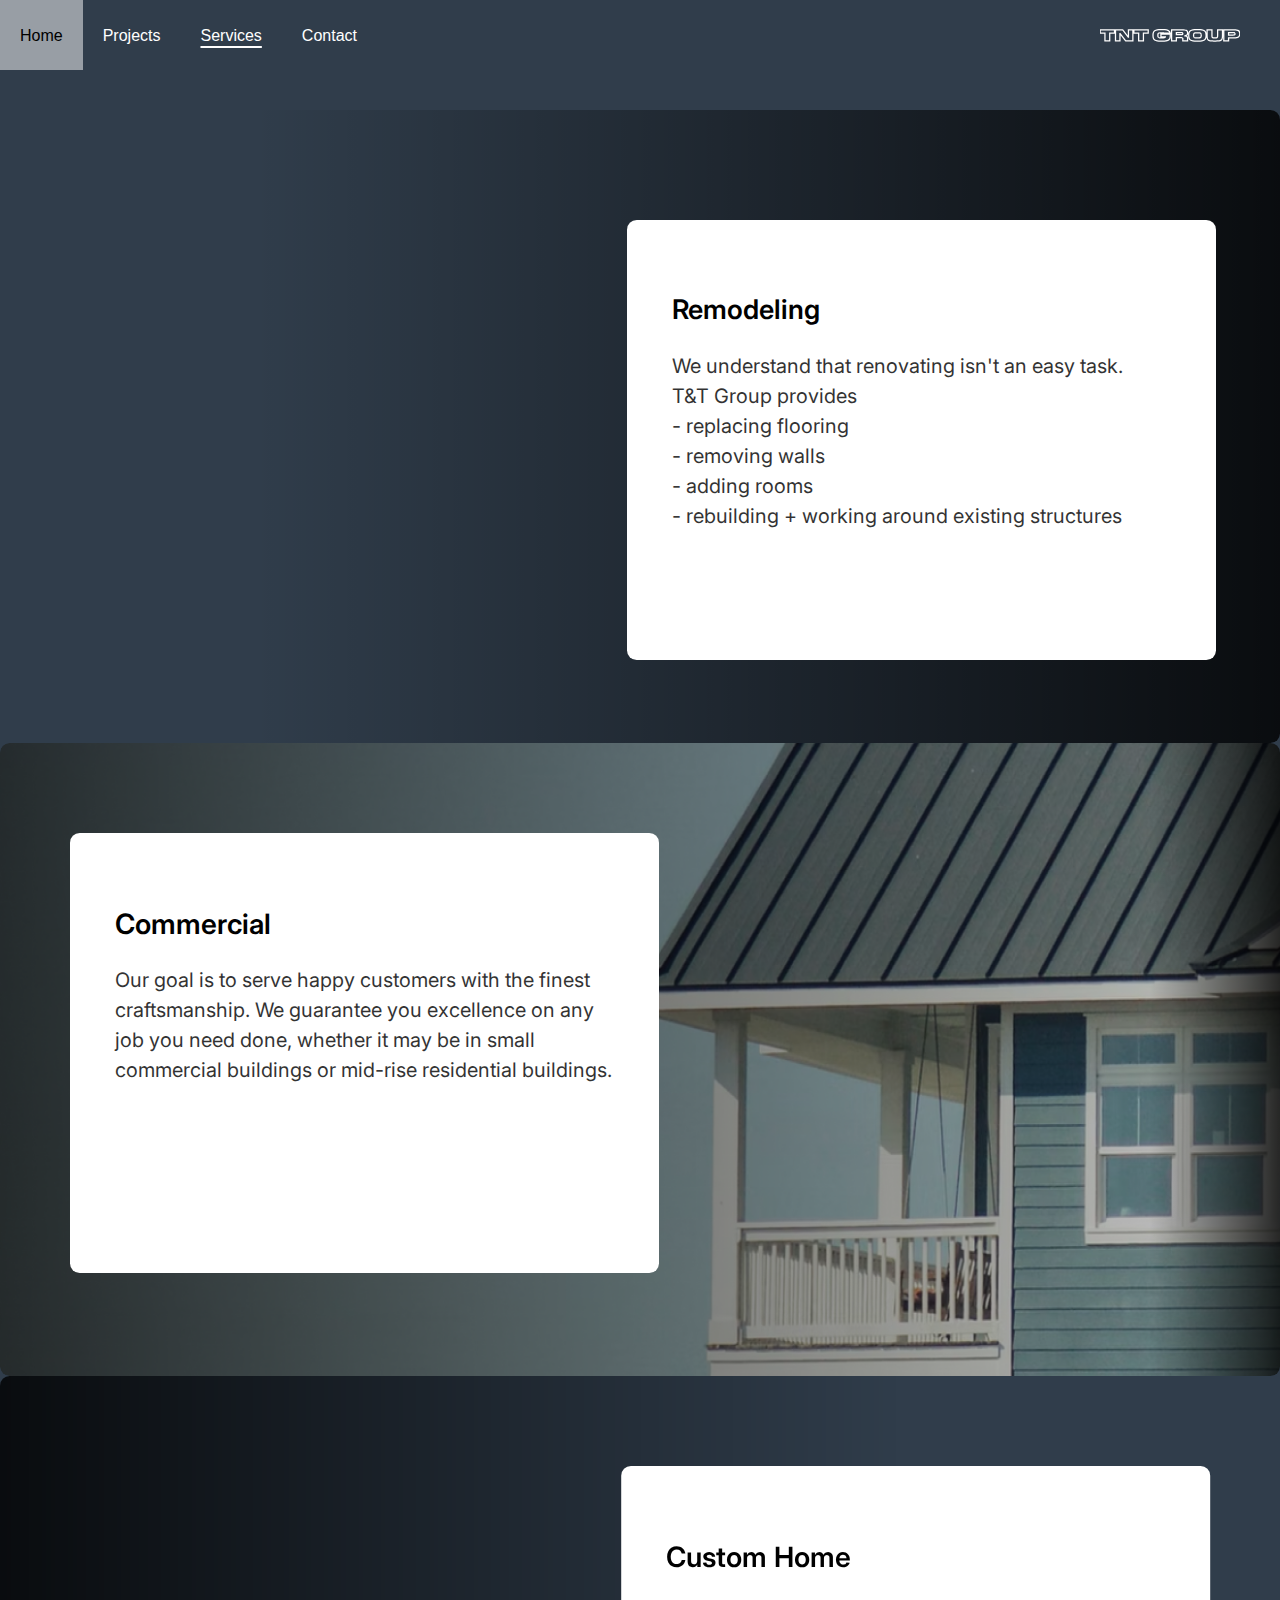
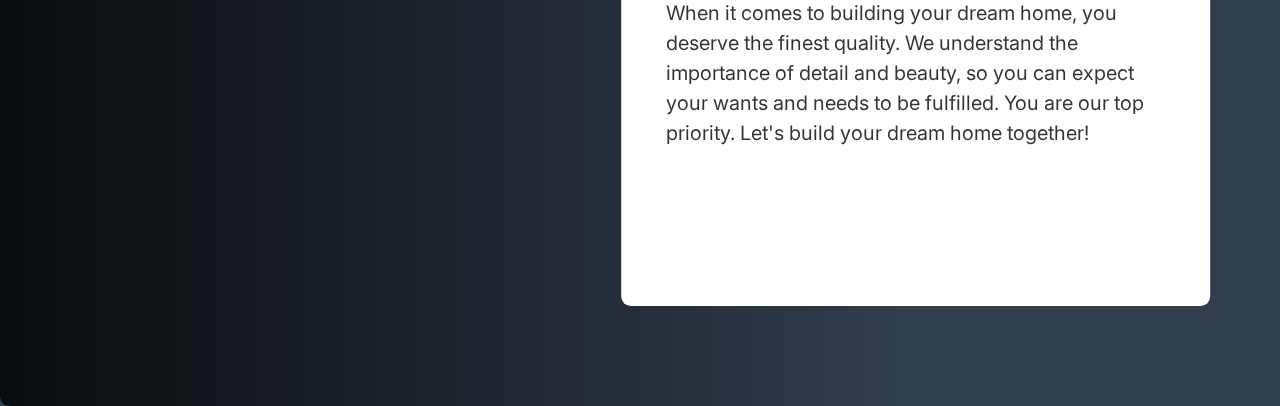
<file: src/servicesPage/services.html>
<!DOCTYPE html>
<html lang="en">
  <head>
    <meta charset="UTF-8" />
    <meta http-equiv="X-UA-Compatible" content="IE=edge" />
    <meta name="viewport" content="width=device-width, initial-scale=1.0" />
    <title>Services</title>
    <link rel="stylesheet" href="services.css" />
    <link rel="preconnect" href="https://fonts.googleapis.com" />
    <link rel="preconnect" href="https://fonts.gstatic.com" crossorigin />
    <link
      href="https://fonts.googleapis.com/css2?family=Inter&display=swap"
      rel="stylesheet"
    />
  </head>
  <body>
    <div id="container">
      <svg
        width="140"
        height="19"
        id="logo"
        viewBox="0 0 220 19"
        fill="none"
        xmlns="http://www.w3.org/2000/svg"
      >
        <path
          d="M15.275 5.825V4.825H14.275V5.825H15.275ZM15.275 18V19H16.275V18H15.275ZM7.775 18H6.775V19H7.775V18ZM7.775 5.825H8.775V4.825H7.775V5.825ZM0.25 5.825H-0.75V6.825H0.25V5.825ZM0.25 0.499999V-0.500001H-0.75V0.499999H0.25ZM22.8 0.499999H23.8V-0.500001H22.8V0.499999ZM22.8 5.825V6.825H23.8V5.825H22.8ZM14.275 5.825V18H16.275V5.825H14.275ZM15.275 17H7.775V19H15.275V17ZM8.775 18V5.825H6.775V18H8.775ZM7.775 4.825H0.25V6.825H7.775V4.825ZM1.25 5.825V0.499999H-0.75V5.825H1.25ZM0.25 1.5H22.8V-0.500001H0.25V1.5ZM21.8 0.499999V5.825H23.8V0.499999H21.8ZM22.8 4.825H15.275V6.825H22.8V4.825ZM51.6719 0.499999H52.6719V-0.500001H51.6719V0.499999ZM51.6719 18V19H52.6719V18H51.6719ZM40.3219 18L39.5278 18.6078L39.828 19H40.3219V18ZM31.5969 6.6L32.391 5.99223L32.0908 5.6H31.5969V6.6ZM31.3469 6.6V5.6H30.3469V6.6H31.3469ZM31.3469 18V19H32.3469V18H31.3469ZM24.3469 18H23.3469V19H24.3469V18ZM24.3469 0.499999V-0.500001H23.3469V0.499999H24.3469ZM35.6969 0.499999L36.4916 -0.106935L36.1915 -0.500001H35.6969V0.499999ZM44.4219 11.925L43.6271 12.5319L43.9273 12.925H44.4219V11.925ZM44.6719 11.925V12.925H45.6719V11.925H44.6719ZM44.6719 0.499999V-0.500001H43.6719V0.499999H44.6719ZM50.6719 0.499999V18H52.6719V0.499999H50.6719ZM51.6719 17H40.3219V19H51.6719V17ZM41.116 17.3922L32.391 5.99223L30.8028 7.20777L39.5278 18.6078L41.116 17.3922ZM31.5969 5.6H31.3469V7.6H31.5969V5.6ZM30.3469 6.6V18H32.3469V6.6H30.3469ZM31.3469 17H24.3469V19H31.3469V17ZM25.3469 18V0.499999H23.3469V18H25.3469ZM24.3469 1.5H35.6969V-0.500001H24.3469V1.5ZM34.9021 1.10693L43.6271 12.5319L45.2166 11.3181L36.4916 -0.106935L34.9021 1.10693ZM44.4219 12.925H44.6719V10.925H44.4219V12.925ZM45.6719 11.925V0.499999H43.6719V11.925H45.6719ZM44.6719 1.5H51.6719V-0.500001H44.6719V1.5ZM68.2535 5.825V4.825H67.2535V5.825H68.2535ZM68.2535 18V19H69.2535V18H68.2535ZM60.7535 18H59.7535V19H60.7535V18ZM60.7535 5.825H61.7535V4.825H60.7535V5.825ZM53.2285 5.825H52.2285V6.825H53.2285V5.825ZM53.2285 0.499999V-0.500001H52.2285V0.499999H53.2285ZM75.7785 0.499999H76.7785V-0.500001H75.7785V0.499999ZM75.7785 5.825V6.825H76.7785V5.825H75.7785ZM67.2535 5.825V18H69.2535V5.825H67.2535ZM68.2535 17H60.7535V19H68.2535V17ZM61.7535 18V5.825H59.7535V18H61.7535ZM60.7535 4.825H53.2285V6.825H60.7535V4.825ZM54.2285 5.825V0.499999H52.2285V5.825H54.2285ZM53.2285 1.5H75.7785V-0.500001H53.2285V1.5ZM74.7785 0.499999V5.825H76.7785V0.499999H74.7785ZM75.7785 4.825H68.2535V6.825H75.7785V4.825ZM86.0695 16.425L85.5166 17.2582L85.5201 17.2605L86.0695 16.425ZM86.0695 2.075L85.52 1.23948L85.5166 1.24179L86.0695 2.075ZM104.62 0.775L104.404 1.75143L104.404 1.75143L104.62 0.775ZM108.345 2.525L107.673 3.26556L107.68 3.27206L107.687 3.27842L108.345 2.525ZM110.395 5.925V6.925H111.747L111.351 5.63168L110.395 5.925ZM102.17 5.925L101.634 6.76982L101.88 6.925H102.17V5.925ZM100.545 5.325L100.399 6.31437L100.403 6.31495L100.545 5.325ZM93.4945 5.4L93.6589 6.38639L93.6703 6.3845L93.6816 6.38234L93.4945 5.4ZM91.8695 6.075L92.5232 6.83183L92.5257 6.82961L91.8695 6.075ZM91.1445 7.2L92.1101 7.45997L92.1101 7.45997L91.1445 7.2ZM91.8695 12.45L91.1969 13.1899L91.2144 13.2059L91.2326 13.221L91.8695 12.45ZM93.4945 13.125L93.3074 14.1073L93.3188 14.1095L93.3301 14.1114L93.4945 13.125ZM101.245 13.025L101.431 14.0075L101.434 14.0069L101.245 13.025ZM102.77 11.525L103.766 11.6064L103.854 10.525H102.77V11.525ZM95.7445 11.525H94.7445V12.525H95.7445V11.525ZM95.7445 7.2V6.2H94.7445V7.2H95.7445ZM110.395 7.2H111.395V6.2H110.395V7.2ZM109.645 14.4L108.744 13.9644L108.741 13.9706L109.645 14.4ZM107.295 16.775L107.753 17.6638L107.758 17.6611L107.295 16.775ZM103.57 17.925L103.418 16.9365L103.417 16.9368L103.57 17.925ZM98.2695 17.25H95.6695V19.25H98.2695V17.25ZM95.6695 17.25C91.1471 17.25 88.2069 16.6338 86.619 15.5895L85.5201 17.2605C87.6322 18.6496 91.092 19.25 95.6695 19.25V17.25ZM86.6225 15.5918C85.1855 14.6382 84.3195 12.8104 84.3195 9.725H82.3195C82.3195 13.1396 83.2869 15.7785 85.5166 17.2582L86.6225 15.5918ZM84.3195 9.725V8.75H82.3195V9.725H84.3195ZM84.3195 8.75C84.3195 5.68366 85.1842 3.86273 86.6225 2.90821L85.5166 1.24179C83.2882 2.7206 82.3195 5.34967 82.3195 8.75H84.3195ZM86.619 2.91051C88.2069 1.86624 91.1471 1.25 95.6695 1.25V-0.750001C91.092 -0.750001 87.6322 -0.14958 85.5201 1.23949L86.619 2.91051ZM95.6695 1.25H98.2695V-0.750001H95.6695V1.25ZM98.2695 1.25C100.886 1.25 102.922 1.42379 104.404 1.75143L104.835 -0.201429C103.151 -0.57379 100.953 -0.750001 98.2695 -0.750001V1.25ZM104.404 1.75143C105.872 2.07598 106.938 2.5986 107.673 3.26556L109.017 1.78444C107.952 0.818061 106.534 0.174016 104.835 -0.201429L104.404 1.75143ZM107.687 3.27842C108.431 3.92761 109.029 4.88373 109.439 6.21832L111.351 5.63168C110.86 4.03294 110.092 2.72239 109.002 1.77157L107.687 3.27842ZM110.395 4.925H102.17V6.925H110.395V4.925ZM102.705 5.08018C102.086 4.68819 101.41 4.43847 100.686 4.33505L100.403 6.31495C100.846 6.37819 101.253 6.52847 101.634 6.76982L102.705 5.08018ZM100.69 4.33564C100.039 4.23987 98.815 4.2 97.0945 4.2V6.2C98.8407 6.2 99.917 6.24346 100.399 6.31436L100.69 4.33564ZM97.0945 4.2H96.3195V6.2H97.0945V4.2ZM96.3195 4.2C95.1087 4.2 94.0961 4.26744 93.3074 4.41766L93.6816 6.38234C94.293 6.2659 95.1637 6.2 96.3195 6.2V4.2ZM93.3301 4.41361C92.5171 4.54911 91.7809 4.8269 91.2134 5.32039L92.5257 6.82961C92.7249 6.65644 93.072 6.48422 93.6589 6.38639L93.3301 4.41361ZM91.2159 5.31818C90.7105 5.75463 90.3517 6.2981 90.1789 6.94003L92.1101 7.45997C92.1707 7.23524 92.2952 7.0287 92.5232 6.83182L91.2159 5.31818ZM90.1789 6.94003C90.0293 7.49585 89.9695 8.1875 89.9695 8.975H91.9695C91.9695 8.2625 92.0265 7.77081 92.1101 7.45997L90.1789 6.94003ZM89.9695 8.975V9.525H91.9695V8.975H89.9695ZM89.9695 9.525C89.9695 10.3125 90.0293 11.0041 90.1789 11.56L92.1101 11.04C92.0265 10.7292 91.9695 10.2375 91.9695 9.525H89.9695ZM90.1789 11.56C90.3504 12.197 90.7039 12.7418 91.1969 13.1899L92.5422 11.7101C92.3018 11.4915 92.172 11.2697 92.1101 11.04L90.1789 11.56ZM91.2326 13.221C91.7898 13.6812 92.5093 13.9553 93.3074 14.1073L93.6816 12.1427C93.0798 12.028 92.7159 11.8521 92.5064 11.679L91.2326 13.221ZM93.3301 14.1114C94.1084 14.2411 95.1123 14.3 96.3195 14.3V12.3C95.1601 12.3 94.2807 12.2422 93.6589 12.1386L93.3301 14.1114ZM96.3195 14.3H97.0945V12.3H96.3195V14.3ZM97.0945 14.3C98.9148 14.3 100.372 14.2083 101.431 14.0075L101.058 12.0425C100.184 12.2083 98.8743 12.3 97.0945 12.3V14.3ZM101.434 14.0069C102.035 13.8909 102.603 13.6547 103.04 13.2254C103.49 12.7823 103.716 12.216 103.766 11.6064L101.773 11.4436C101.756 11.6507 101.695 11.7427 101.637 11.7996C101.565 11.8703 101.404 11.9758 101.055 12.0431L101.434 14.0069ZM102.77 10.525H95.7445V12.525H102.77V10.525ZM96.7445 11.525V7.2H94.7445V11.525H96.7445ZM95.7445 8.2H110.395V6.2H95.7445V8.2ZM109.395 7.2V10.475H111.395V7.2H109.395ZM109.395 10.475C109.395 11.9614 109.159 13.1083 108.744 13.9644L110.545 14.8356C111.13 13.625 111.395 12.1553 111.395 10.475H109.395ZM108.741 13.9706C108.359 14.7743 107.74 15.4136 106.831 15.8889L107.758 17.6611C109.016 17.0031 109.963 16.0591 110.548 14.8294L108.741 13.9706ZM106.836 15.8862C105.882 16.378 104.748 16.7331 103.418 16.9365L103.721 18.9135C105.224 18.6835 106.573 18.272 107.753 17.6638L106.836 15.8862ZM103.417 16.9368C102.086 17.1427 100.375 17.25 98.2695 17.25V19.25C100.431 19.25 102.253 19.1406 103.722 18.9132L103.417 16.9368ZM120.006 12.85V11.85H119.006V12.85H120.006ZM120.006 18V19H121.006V18H120.006ZM112.506 18H111.506V19H112.506V18ZM112.506 0.499999V-0.500001H111.506V0.499999H112.506ZM135.731 1.525L136.206 0.6449L136.206 0.6449L135.731 1.525ZM136.681 8.825L136.004 8.08939L135.994 8.09853L136.681 8.825ZM133.431 9.925L133.335 8.92965L132.431 9.0171V9.925H133.431ZM133.431 10.175H132.431V11.06L133.31 11.1676L133.431 10.175ZM135.331 10.525L135.047 11.4838L135.063 11.4887L135.08 11.493L135.331 10.525ZM136.581 11.15L135.965 11.9375L135.984 11.9522L136.003 11.966L136.581 11.15ZM137.406 12.35L138.366 12.0712L138.366 12.0712L137.406 12.35ZM137.631 18V19H138.631V18H137.631ZM130.131 18H129.131V19H130.131V18ZM129.931 13.575L129.063 14.0711L129.071 14.0853L129.079 14.0991L129.931 13.575ZM128.956 13.05L128.698 14.0162L128.717 14.0212L128.736 14.0254L128.956 13.05ZM120.006 5.075V4.075H119.006V5.075H120.006ZM120.006 8.275H119.006V9.275H120.006V8.275ZM129.656 7.95L129.091 7.12469L129.081 7.13187L129.071 7.13932L129.656 7.95ZM129.431 5.425L128.984 6.31943L129.431 5.425ZM119.006 12.85V18H121.006V12.85H119.006ZM120.006 17H112.506V19H120.006V17ZM113.506 18V0.499999H111.506V18H113.506ZM112.506 1.5H129.156V-0.500001H112.506V1.5ZM129.156 1.5C132.258 1.5 134.227 1.84981 135.256 2.4051L136.206 0.6449C134.702 -0.166477 132.288 -0.500001 129.156 -0.500001V1.5ZM135.256 2.4051C135.737 2.66463 136.065 2.99185 136.28 3.38241C136.499 3.77916 136.631 4.29675 136.631 4.975H138.631C138.631 4.03658 138.447 3.17084 138.032 2.41759C137.614 1.65815 136.991 1.0687 136.206 0.6449L135.256 2.4051ZM136.631 4.975V5.85H138.631V4.975H136.631ZM136.631 5.85C136.631 7.13985 136.333 7.78581 136.004 8.08945L137.359 9.56054C138.296 8.69753 138.631 7.36014 138.631 5.85H136.631ZM135.994 8.09853C135.627 8.44594 134.825 8.78542 133.335 8.92965L133.527 10.9203C135.137 10.7646 136.502 10.3707 137.368 9.55147L135.994 8.09853ZM132.431 9.925V10.175H134.431V9.925H132.431ZM133.31 11.1676C134.106 11.2651 134.675 11.3737 135.047 11.4838L135.615 9.5662C135.087 9.40965 134.39 9.28494 133.553 9.18241L133.31 11.1676ZM135.08 11.493C135.391 11.5736 135.684 11.718 135.965 11.9375L137.197 10.3625C136.711 9.98196 136.171 9.70974 135.582 9.557L135.08 11.493ZM136.003 11.966C136.2 12.1057 136.352 12.3068 136.446 12.6288L138.366 12.0712C138.16 11.3599 137.762 10.761 137.159 10.334L136.003 11.966ZM136.446 12.6288C136.56 13.0209 136.631 13.5842 136.631 14.35H138.631C138.631 13.4824 138.553 12.7124 138.366 12.0712L136.446 12.6288ZM136.631 14.35V18H138.631V14.35H136.631ZM137.631 17H130.131V19H137.631V17ZM131.131 18V14.6H129.131V18H131.131ZM131.131 14.6C131.131 14.0802 131.064 13.5088 130.783 13.0509L129.079 14.0991C129.065 14.0752 129.081 14.0918 129.1 14.1853C129.117 14.2759 129.131 14.4107 129.131 14.6H131.131ZM130.799 13.0789C130.441 12.4511 129.731 12.1999 129.176 12.0746L128.736 14.0254C128.941 14.0717 129.057 14.1189 129.113 14.1492C129.17 14.1799 129.118 14.1669 129.063 14.0711L130.799 13.0789ZM129.214 12.0838C128.581 11.915 127.688 11.85 126.606 11.85V13.85C127.657 13.85 128.331 13.9183 128.698 14.0162L129.214 12.0838ZM126.606 11.85H120.006V13.85H126.606V11.85ZM126.606 4.075H120.006V6.075H126.606V4.075ZM119.006 5.075V8.275H121.006V5.075H119.006ZM120.006 9.275H128.156V7.275H120.006V9.275ZM128.156 9.275C128.906 9.275 129.676 9.1693 130.242 8.76068L129.071 7.13932C129.036 7.16403 128.806 7.275 128.156 7.275V9.275ZM130.221 8.77531C130.89 8.31717 131.131 7.59383 131.131 6.875H129.131C129.131 7.02283 129.107 7.09272 129.098 7.11459C129.093 7.12462 129.091 7.12629 129.093 7.12406C129.095 7.12171 129.096 7.12183 129.091 7.12469L130.221 8.77531ZM131.131 6.875V6.725H129.131V6.875H131.131ZM131.131 6.725C131.131 6.28903 131.051 5.84914 130.837 5.4509C130.616 5.04163 130.284 4.73351 129.878 4.53057L128.984 6.31943C129.045 6.34982 129.063 6.37504 129.076 6.3991C129.094 6.43419 129.131 6.52763 129.131 6.725H131.131ZM129.878 4.53057C129.492 4.33726 129.005 4.23291 128.498 4.17009C127.972 4.10489 127.338 4.075 126.606 4.075V6.075C127.291 6.075 127.836 6.10344 128.252 6.15491C128.686 6.20876 128.904 6.27941 128.984 6.31943L129.878 4.53057ZM142.173 16.425L141.62 17.2582L141.624 17.2605L142.173 16.425ZM142.173 2.075L141.624 1.23948L141.62 1.24179L142.173 2.075ZM163.948 2.075L163.395 2.90822L163.399 2.91051L163.948 2.075ZM163.948 16.425L163.399 15.5895L163.395 15.5918L163.948 16.425ZM155.898 13.175L156.019 14.1676L156.031 14.1662L156.043 14.1645L155.898 13.175ZM157.548 12.775L157.189 11.8416L157.177 11.8465L157.548 12.775ZM158.523 12.05L159.348 12.6147L159.355 12.6049L159.361 12.595L158.523 12.05ZM158.948 11L157.973 10.7784L157.968 10.7997L157.964 10.8211L158.948 11ZM158.948 7.5L157.964 7.67889L157.968 7.70035L157.973 7.72162L158.948 7.5ZM158.523 6.475L157.666 6.9895L157.681 7.01507L157.698 7.03968L158.523 6.475ZM157.573 5.725L157.214 6.65834L157.214 6.65835L157.573 5.725ZM155.898 5.35L155.753 6.33946L155.765 6.34119L155.777 6.34264L155.898 5.35ZM150.248 5.35L150.369 6.34264L150.381 6.34119L150.393 6.33946L150.248 5.35ZM148.573 5.725L148.932 6.65835L148.932 6.65834L148.573 5.725ZM147.598 6.475L146.76 5.92997L146.753 5.94101L147.598 6.475ZM147.173 7.5L146.198 7.27838L146.193 7.29965L146.189 7.32111L147.173 7.5ZM147.248 11.325L146.282 11.585L146.285 11.5946L147.248 11.325ZM148.023 12.45L147.383 13.2182L147.393 13.2263L147.402 13.234L148.023 12.45ZM149.748 13.125L149.573 14.1096L149.585 14.1117L149.598 14.1136L149.748 13.125ZM154.373 17.25H151.773V19.25H154.373V17.25ZM151.773 17.25C147.251 17.25 144.31 16.6338 142.723 15.5895L141.624 17.2605C143.736 18.6496 147.196 19.25 151.773 19.25V17.25ZM142.726 15.5918C141.288 14.6373 140.423 12.8163 140.423 9.75H138.423C138.423 13.1503 139.392 15.7794 141.62 17.2582L142.726 15.5918ZM140.423 9.75V8.75H138.423V9.75H140.423ZM140.423 8.75C140.423 5.68366 141.288 3.86273 142.726 2.90821L141.62 1.24179C139.392 2.7206 138.423 5.34967 138.423 8.75H140.423ZM142.723 2.91051C144.31 1.86624 147.251 1.25 151.773 1.25V-0.750001C147.196 -0.750001 143.736 -0.14958 141.624 1.23949L142.723 2.91051ZM151.773 1.25H154.373V-0.750001H151.773V1.25ZM154.373 1.25C158.897 1.25 161.826 1.86677 163.395 2.90821L164.501 1.24179C162.404 -0.150106 158.949 -0.750001 154.373 -0.750001V1.25ZM163.399 2.91051C164.852 3.86649 165.723 5.68702 165.723 8.75H167.723C167.723 5.34631 166.744 2.71684 164.498 1.23949L163.399 2.91051ZM165.723 8.75V9.75H167.723V8.75H165.723ZM165.723 9.75C165.723 12.813 164.852 14.6335 163.399 15.5895L164.498 17.2605C166.744 15.7832 167.723 13.1537 167.723 9.75H165.723ZM163.395 15.5918C161.826 16.6332 158.897 17.25 154.373 17.25V19.25C158.949 19.25 162.404 18.6501 164.501 17.2582L163.395 15.5918ZM152.823 14.3H153.323V12.3H152.823V14.3ZM153.323 14.3C154.379 14.3 155.281 14.2576 156.019 14.1676L155.777 12.1824C155.148 12.259 154.334 12.3 153.323 12.3V14.3ZM156.043 14.1645C156.767 14.0585 157.402 13.9105 157.919 13.7035L157.177 11.8465C156.861 11.9729 156.396 12.0915 155.753 12.1855L156.043 14.1645ZM157.907 13.7083C158.489 13.4844 158.995 13.1311 159.348 12.6147L157.698 11.4853C157.618 11.6022 157.474 11.7322 157.189 11.8417L157.907 13.7083ZM159.361 12.595C159.646 12.158 159.84 11.6846 159.932 11.1789L157.964 10.8211C157.923 11.0488 157.834 11.2753 157.685 11.505L159.361 12.595ZM159.923 11.2216C160.03 10.7524 160.073 10.1861 160.073 9.55H158.073C158.073 10.1139 158.033 10.5142 157.973 10.7784L159.923 11.2216ZM160.073 9.55V8.975H158.073V9.55H160.073ZM160.073 8.975C160.073 8.32467 160.03 7.74902 159.923 7.27838L157.973 7.72162C158.033 7.98431 158.073 8.392 158.073 8.975H160.073ZM159.932 7.32111C159.839 6.812 159.642 6.33949 159.348 5.91032L157.698 7.03968C157.837 7.24384 157.923 7.45467 157.964 7.67889L159.932 7.32111ZM159.381 5.9605C159.045 5.40062 158.532 5.0223 157.932 4.79165L157.214 6.65835C157.481 6.76103 157.601 6.88271 157.666 6.9895L159.381 5.9605ZM157.932 4.79165C157.395 4.58508 156.749 4.44633 156.019 4.35735L155.777 6.34264C156.414 6.42033 156.884 6.53158 157.214 6.65834L157.932 4.79165ZM156.043 4.36054C155.294 4.251 154.384 4.2 153.323 4.2V6.2C154.329 6.2 155.135 6.249 155.753 6.33946L156.043 4.36054ZM153.323 4.2H152.823V6.2H153.323V4.2ZM152.823 4.2C151.763 4.2 150.852 4.251 150.103 4.36054L150.393 6.33946C151.011 6.249 151.817 6.2 152.823 6.2V4.2ZM150.127 4.35735C149.397 4.44633 148.751 4.58508 148.214 4.79165L148.932 6.65834C149.262 6.53158 149.732 6.42033 150.369 6.34264L150.127 4.35735ZM148.214 4.79165C147.618 5.02088 147.11 5.39157 146.76 5.93001L148.436 7.01999C148.52 6.89177 148.661 6.76245 148.932 6.65835L148.214 4.79165ZM146.753 5.94101C146.492 6.35407 146.306 6.80143 146.198 7.27838L148.148 7.72162C148.206 7.46524 148.304 7.22926 148.444 7.00899L146.753 5.94101ZM146.189 7.32111C146.107 7.77248 146.073 8.33177 146.073 8.975H148.073C148.073 8.38489 148.106 7.96085 148.157 7.67888L146.189 7.32111ZM146.073 8.975V9.55H148.073V8.975H146.073ZM146.073 9.55C146.073 10.3375 146.133 11.0291 146.282 11.585L148.214 11.065C148.13 10.7542 148.073 10.2625 148.073 9.55H146.073ZM146.285 11.5946C146.467 12.2431 146.859 12.782 147.383 13.2182L148.663 11.6818C148.387 11.4513 148.263 11.2402 148.211 11.0554L146.285 11.5946ZM147.402 13.234C147.98 13.6917 148.734 13.9604 149.573 14.1096L149.923 12.1404C149.262 12.0229 148.866 11.8417 148.644 11.666L147.402 13.234ZM149.598 14.1136C150.436 14.2412 151.517 14.3 152.823 14.3V12.3C151.562 12.3 150.594 12.2422 149.898 12.1364L149.598 14.1136ZM174.979 18.075L175.086 17.0807L175.073 17.0794L174.979 18.075ZM172.154 17.5L171.82 18.4426L171.827 18.4448L172.154 17.5ZM170.204 16.475L169.567 17.2454L169.573 17.2507L169.58 17.2559L170.204 16.475ZM169.029 14.875L168.106 15.258L168.111 15.2718L168.117 15.2854L169.029 14.875ZM168.429 12.675L167.437 12.799L167.438 12.8107L167.44 12.8223L168.429 12.675ZM168.279 0.499999V-0.500001H167.279V0.499999H168.279ZM175.929 0.499999H176.929V-0.500001H175.929V0.499999ZM176.679 12.65L176.024 13.4057L176.03 13.411L176.037 13.4162L176.679 12.65ZM184.054 12.65L183.412 11.8838L183.405 11.889L183.399 11.8943L184.054 12.65ZM184.829 0.499999V-0.500001H183.829V0.499999H184.829ZM192.479 0.499999H193.479V-0.500001H192.479V0.499999ZM192.304 12.675L191.315 12.5307L191.313 12.5395L191.312 12.5484L192.304 12.675ZM191.704 14.875L190.789 14.473L190.784 14.4839L191.704 14.875ZM190.529 16.475L189.905 15.6941L189.898 15.6993L189.892 15.7046L190.529 16.475ZM188.579 17.5L188.252 16.5552L188.245 16.5574L188.579 17.5ZM185.754 18.075L185.662 17.0792L185.654 17.08L185.646 17.0809L185.754 18.075ZM181.879 17.25H178.879V19.25H181.879V17.25ZM178.879 17.25C177.386 17.25 176.123 17.1924 175.086 17.0807L174.872 19.0693C176.002 19.1909 177.34 19.25 178.879 19.25V17.25ZM175.073 17.0794C174.068 16.9852 173.207 16.8069 172.482 16.5552L171.827 18.4448C172.735 18.7598 173.758 18.9648 174.886 19.0706L175.073 17.0794ZM172.488 16.5574C171.761 16.2999 171.219 16.0058 170.829 15.6941L169.58 17.2559C170.19 17.7442 170.947 18.1334 171.82 18.4426L172.488 16.5574ZM170.842 15.7046C170.494 15.417 170.189 15.0149 169.941 14.4646L168.117 15.2854C168.47 16.0685 168.948 16.733 169.567 17.2454L170.842 15.7046ZM169.953 14.492C169.703 13.8894 169.524 13.2358 169.418 12.5277L167.44 12.8223C167.568 13.6809 167.789 14.494 168.106 15.258L169.953 14.492ZM169.422 12.551C169.328 11.8053 169.279 10.8744 169.279 9.75H167.279C167.279 10.9256 167.33 11.9447 167.437 12.799L169.422 12.551ZM169.279 9.75V0.499999H167.279V9.75H169.279ZM168.279 1.5H175.929V-0.500001H168.279V1.5ZM174.929 0.499999V9.55H176.929V0.499999H174.929ZM174.929 9.55C174.929 10.4085 174.994 11.1621 175.145 11.7852C175.291 12.3913 175.548 12.9925 176.024 13.4057L177.334 11.8943C177.311 11.8741 177.192 11.7421 177.089 11.3148C176.99 10.9046 176.929 10.3249 176.929 9.55H174.929ZM176.037 13.4162C176.493 13.7988 177.118 14.0016 177.759 14.1207C178.426 14.2444 179.238 14.3 180.179 14.3V12.3C179.304 12.3 178.625 12.2472 178.124 12.1543C177.599 12.0568 177.382 11.9345 177.322 11.8838L176.037 13.4162ZM180.179 14.3H180.579V12.3H180.179V14.3ZM180.579 14.3C181.52 14.3 182.331 14.2445 182.994 14.1205C183.631 14.0015 184.257 13.7976 184.709 13.4057L183.399 11.8943C183.352 11.9358 183.149 12.0569 182.627 12.1545C182.131 12.2472 181.455 12.3 180.579 12.3V14.3ZM184.697 13.4162C185.186 13.0057 185.453 12.4039 185.606 11.7925C185.762 11.1663 185.829 10.41 185.829 9.55H183.829C183.829 10.3234 183.767 10.9003 183.665 11.3075C183.56 11.7294 183.439 11.8609 183.412 11.8838L184.697 13.4162ZM185.829 9.55V0.499999H183.829V9.55H185.829ZM184.829 1.5H192.479V-0.500001H184.829V1.5ZM191.479 0.499999V9.75H193.479V0.499999H191.479ZM191.479 9.75C191.479 10.8701 191.422 11.7938 191.315 12.5307L193.294 12.8193C193.42 11.9562 193.479 10.9299 193.479 9.75H191.479ZM191.312 12.5484C191.224 13.2423 191.048 13.8823 190.789 14.473L192.62 15.277C192.961 14.501 193.185 13.6744 193.296 12.8016L191.312 12.5484ZM190.784 14.4839C190.557 15.0184 190.259 15.4105 189.905 15.6941L191.154 17.2559C191.799 16.7395 192.285 16.0649 192.625 15.2661L190.784 14.4839ZM189.892 15.7046C189.528 16.0056 188.995 16.2973 188.252 16.5552L188.907 18.4448C189.797 18.136 190.564 17.7444 191.167 17.2454L189.892 15.7046ZM188.245 16.5574C187.542 16.8065 186.685 16.9848 185.662 17.0792L185.846 19.0708C186.99 18.9652 188.017 18.7601 188.913 18.4426L188.245 16.5574ZM185.646 17.0809C184.626 17.1924 183.373 17.25 181.879 17.25V19.25C183.419 19.25 184.749 19.1909 185.863 19.0691L185.646 17.0809ZM202.037 13.35V12.35H201.037V13.35H202.037ZM202.037 18V19H203.037V18H202.037ZM194.537 18H193.537V19H194.537V18ZM194.537 0.499999V-0.500001H193.537V0.499999H194.537ZM217.612 1.85L217.062 2.68517L217.062 2.68517L217.612 1.85ZM217.562 11.9L218.135 12.7197L218.137 12.7183L217.562 11.9ZM202.037 5.075V4.075H201.037V5.075H202.037ZM202.037 8.775H201.037V9.775H202.037V8.775ZM211.612 8.425L212.149 9.26866L212.163 9.26015L212.176 9.25123L211.612 8.425ZM211.612 5.45L211.049 6.27623L211.062 6.28515L211.075 6.29366L211.612 5.45ZM201.037 13.35V18H203.037V13.35H201.037ZM202.037 17H194.537V19H202.037V17ZM195.537 18V0.499999H193.537V18H195.537ZM194.537 1.5H210.437V-0.500001H194.537V1.5ZM210.437 1.5C213.83 1.5 215.96 1.95896 217.062 2.68517L218.162 1.01483C216.532 -0.0589593 213.878 -0.500001 210.437 -0.500001V1.5ZM217.062 2.68517C218.036 3.3261 218.662 4.55804 218.662 6.75H220.662C220.662 4.20862 219.922 2.17389 218.162 1.01483L217.062 2.68517ZM218.662 6.75V7.1H220.662V6.75H218.662ZM218.662 7.1C218.662 9.09771 218.044 10.3395 216.988 11.0817L218.137 12.7183C219.88 11.4938 220.662 9.53562 220.662 7.1H218.662ZM216.99 11.0803C215.874 11.8601 213.769 12.35 210.437 12.35V14.35C213.839 14.35 216.484 13.8732 218.135 12.7197L216.99 11.0803ZM210.437 12.35H202.037V14.35H210.437V12.35ZM209.387 4.075H202.037V6.075H209.387V4.075ZM201.037 5.075V8.775H203.037V5.075H201.037ZM202.037 9.775H209.387V7.775H202.037V9.775ZM209.387 9.775C209.975 9.775 210.496 9.74464 210.936 9.67535C211.358 9.60897 211.795 9.49424 212.149 9.26866L211.075 7.58134C211.077 7.58025 211.047 7.5988 210.966 7.62454C210.886 7.64964 210.775 7.67613 210.626 7.69965C210.324 7.74702 209.916 7.775 209.387 7.775V9.775ZM212.176 9.25123C212.94 8.73017 213.162 7.85283 213.162 7.025H211.162C211.162 7.284 211.127 7.43889 211.094 7.52185C211.079 7.56088 211.066 7.58035 211.06 7.58806C211.054 7.59495 211.051 7.59715 211.049 7.59877L212.176 9.25123ZM213.162 7.025V6.825H211.162V7.025H213.162ZM213.162 6.825C213.162 6.00459 212.943 5.11125 212.149 4.60634L211.075 6.29366C211.059 6.2829 211.071 6.27804 211.096 6.34014C211.126 6.41523 211.162 6.56503 211.162 6.825H213.162ZM212.176 4.62377C211.818 4.37965 211.375 4.25471 210.947 4.18266C210.502 4.10763 209.977 4.075 209.387 4.075V6.075C209.914 6.075 210.318 6.10487 210.615 6.15484C210.762 6.17962 210.87 6.20735 210.946 6.23319C211.025 6.2596 211.052 6.27818 211.049 6.27623L212.176 4.62377Z"
          fill="white"
        />
      </svg>
    </div>

    <script src="services.js"></script>
  </body>
</html>
</file>
<file: src/home.css>
* {
  margin: 0;
  padding: 0;
}
body {
  background-color: rgb(7, 7, 7);
}
#firstPage {
  background-image: url("https://images.unsplash.com/photo-1564540586988-aa4e53c3d799?ixlib=rb-1.2.1&ixid=MnwxMjA3fDB8MHxwaG90by1wYWdlfHx8fGVufDB8fHx8&auto=format&fit=crop&w=1470&q=80");
  background-size: cover;
  background-repeat: no-repeat;
  width: 100%;
  height: 100vh;
  background-position-y: center;
  margin-top: 0px;
}
/* #img {
  justify-content: center;
  height: 80%;
  width: 100%;
} */
.navBar {
  overflow: hidden;
  display: flex;
  justify-content: space-between;
  height: 70px;
}
.navBar a {
  float: left;
  color: rgb(255, 255, 255);
  text-align: right;
  padding: 27px 20px;
  text-decoration: none;
  font-size: 16px;
  font-family: Verdana, Geneva, Tahoma, sans-serif;
  vertical-align: middle;
  justify-content: space-between;
}
#navLogo{
  float: right;
}
#navItems {
  float: left;
}
.navBar a:hover {
  background-color: rgb(255, 255, 255, 0.5);
  color: black;
}
.navBar a.active {
  text-decoration: underline;
  text-decoration-thickness: 2.1px;
  text-underline-offset: 5px;
  color: white;
  padding-left: 20px;
}
.navBar a.active:hover {
  color: black;
}
/* #contactNav {
  margin-right: 1100px;
} */
#logo {
  padding: 40px;
  text-align: end;
  right: 0px;
  float: right;
  right: 0px;
  align-items: flex-end;
  justify-content: right;
  padding-top: 26px;
}
#header {
  font-size: 48px;
  color: #000000;
  -webkit-text-stroke-width: 1px;
  -webkit-text-stroke-color: rgb(255, 255, 255);
  padding-bottom: 23px;
  text-align: center;
  font-family:'Lucida Sans', 'Lucida Sans Regular', 'Lucida Grande', 'Lucida Sans Unicode', Geneva, Verdana, sans-serif;
  font-weight: 800;
  padding-top: 20%;
}

#ourCompany {
  color: #f2f2f2;
  font-size: 12px;
  font-family: Verdana, Geneva, Tahoma, sans-serif;
  margin: 340px 120px 0px 120px;
  display: none;
}

#ourTeam {
  color: #f2f2f2;
  font-family: Georgia, "Times New Roman", Times, serif;
  text-align: center;
  margin-top: 60px;
  font-weight: 300;
  font-size: 30px;
}

#person {
  height: 180px;
  width: 175px;
  padding-left: 10%;
  padding-top: 40px;
}

#secondPart {
  padding-top: 50px;
  background-color: rgb(0, 0, 0);
}

#flex {
  display: flex;
  padding-bottom: 110px;
}

#aboutPerson {
  color: #f2f2f2;
  font-family: Verdana, Geneva, Tahoma, sans-serif;
  margin-top: 10px;
  font-weight: 300;
  margin-right: 140px;
  margin-left: 60px;
  padding-top: 40px;
  font-size: 16px;
}

#contactInfo {
  color: #f2f2f2;
  font-family: Georgia, "Times New Roman", Times, serif;
  text-align: center;
  font-weight: 200;
  font-size: 30px;
  padding-top: 120px;
  padding-bottom: 30px;
}
#thirdPart {
  background-color: rgb(7, 7, 7);
}
#contact a {
  display: block;
  color: #ffffff;
  padding-bottom: 20px;
  text-align: center;
  font-family: Verdana, Geneva, Tahoma, sans-serif;
  margin-top: 24px;
  text-decoration: none;
  font-size: 15px;
}
#contact a:hover {
  text-decoration: underline;
}

#contact {
  margin-bottom: 20px;
}

#paragraph {
  color: #f2f2f2;
  margin-bottom: 0px;
  padding-top: 60px;
  padding-bottom: 10px;
  font-family: Verdana, Geneva, Tahoma, sans-serif;
  text-align: center;
  font-size: 12px;
}

#footer {
  padding-top: 20px;
  background-color: rgb(7, 7, 7);
}

@media only screen and (max-width: 850px) {
  #aboutPerson {
    margin-right: 30px;
  }
  #person {
    padding-left: 3%;
  }
  #logo {
    font-size: 15px;
    padding-top: 27px;
  }
  #firstPage{
    height: 60vh;
  }
  #header{
    padding-top: 28%;
  }
}

@media only screen and (max-width: 650px) {
  #logo {
    display: none;
  }
  #header {
    font-size: 36px;
  }
 
}

@media only screen and (max-width: 600px) {
  #flex {
    display: block;
    padding-bottom: 80px;
  }
  #firstPage{
    height: 44vh;
  }
  #person {
    display: flex;
    justify-content: center;
    margin-left: auto;
    height: 140px;
    width: 128px;
    margin-right: auto;
  }
  #aboutPerson {
    margin-left: 8%;
    margin-right: 8%;
    font-size: 11px;
    margin-top: 0px;
  }

  #ourCompany {
    font-size: 9px;
    margin-left: 50px;
    margin-right: 50px;
  }
  #ourTeam {
    margin-top: 15px;

    font-size: 21px;
  }
  #contactInfo {
    font-size: 26px;
    padding-top: 40px;
  }
  #paragraph {
    font-size: 8px;
    padding-top: 80px;
  }
  #contact a {
    font-size: 12px;
    margin-top: 5px;
  }

  .navBar {
    display: flex;
    justify-content: space-between;
  }
  .navBar a {
    padding-top: 26px;
    font-size: 12px;
    margin-right: -10px;
  }
  #header {
    font-size: 22px;
padding-top: 25%;  }
  #img {
    height: 260px;
  }
}
</file>
<file: src/servicesPage/services.css>
* {
  margin: 0;
  padding: 0;
}
body {
  background-color: #303d4b;
}
.navBar {
  overflow: hidden;
  height: 70px;
}
.navBar a {
  float: left;
  color: #ffffff;
  text-align: right;
  padding: 27px 20px;
  text-decoration: none;
  font-size: 16px;
  font-family: Verdana, Geneva, Tahoma, sans-serif;
  vertical-align: middle;
  justify-content: space-between;
}

.navBar a:hover {
  background-color: rgb(255, 255, 255, 0.5);
  color: black;
}
.navBar a.active {
  text-decoration: underline;
  text-decoration-thickness: 2.1px;
  text-underline-offset: 5px;
  color: rgb(255, 255, 255);
  padding-left: 20px;
}
.navBar a.active:hover {
  color: black;
}
#navItems {
  float: left;
}

#logo {
  padding: 40px;
  text-align: end;
  right: 0px;
  float: right;
  right: 0px;
  align-items: flex-end;
  justify-content: right;
  padding-top: 26px;
}
#firstImg {
  margin-top: 40px;
  width: 100%;
  height: 633px;
  object-fit: cover;
  border-radius: 9.65909px;
  /* transform: matrix(-1, 0, 0, 1, 0, 0); */

  background: linear-gradient(
      270deg,
      rgba(0, 0, 0, 0.8) 0%,
      rgba(0, 0, 0, 0) 80.21%
    ),
    url(https://images.unsplash.com/photo-1512917774080-9991f1c4c750?ixlib=rb-1.2.1&ixid=MnwxMjA3fDB8MHxwaG90by1wYWdlfHx8fGVufDB8fHx8&auto=format&fit=crop&w=1470&q=80);
  background-repeat: no-repeat;
  background-size: cover;
  background-position-y: center;
}

#secondImg {
  width: 100%;
  height: 633px;
  object-fit: cover;
  background: linear-gradient(
      270deg,
      rgba(0, 0, 0, 0.8) 0%,
      rgba(0, 0, 0, 0) 10.21%
    ),
    url("image.png");
  border-radius: 9.65909px;
  background-repeat: no-repeat;
  background-size: cover;
  background-position-y: bottom;
  transform: matrix(1, 0, 0, 1, 0, 0);
}

#thirdImg {
  width: 100%;
  height: 630px;
  object-fit: cover;
  background: linear-gradient(
      270deg,
      rgba(0, 0, 0, 0.8) 0%,
      rgba(0, 0, 0, 0) 70.21%
    ),
    url(https://images.unsplash.com/photo-1600596542815-ffad4c1539a9?ixlib=rb-1.2.1&ixid=MnwxMjA3fDB8MHxwaG90by1wYWdlfHx8fGVufDB8fHx8&auto=format&fit=crop&w=1475&q=80);
  background-repeat: no-repeat;
  border-radius: 9.65909px;
  background-size: cover;
  transform: matrix(-1, 0, 0, 1, 0, 0);
}
#whiteBox2 {
  width: 46%;
  height: 440px;
  background: #ffffff;
  transform: matrix(1, 0, 0, 1, 70, 90);
  border-radius: 9.65909px;
}
#whiteBox1 {
  width: 46%;
  height: 440px;
  margin-left: 49%;
  -ms-transform: translateY(-50%);
  transform: translateY(25%);
  transform: translateX(-1);
  background: #ffffff;
  border-radius: 9.65909px;
}
#whiteBox3 {
  width: 46%;
  height: 440px;
  background: #ffffff;
  border-radius: 9.65909px;
  transform: matrix(-1, 0, 0, 1, 70, 90);
}
#remodeling {
  font-family: "Inter";
  font-style: normal;
  font-weight: 600;
  font-size: 27px;
  line-height: 150%;
  color: #000000;
  padding: 70px 0px 20px 45px;
}
#commercial {
  font-family: "Inter";
  font-style: normal;
  font-weight: 600;
  font-size: 28px;
  line-height: 150%;
  color: #000000;
  padding: 70px 0px 20px 45px;
}
#customHome {
  font-family: "Inter";
  font-style: normal;
  font-weight: 600;
  font-size: 28px;
  line-height: 150%;
  color: #000000;
  padding: 70px 0px 20px 45px;
}
#remodelingParagraph {
  opacity: 0.8;
  font-family: "Inter";
  font-style: normal;
  font-weight: 400;
  font-size: 25.7576px;
  line-height: 150%;
  font-size: 20px;
  padding-left: 45px;
  padding-right: 45px;
}

#commercialParagraph {
  opacity: 0.8;
  font-family: "Inter";
  font-style: normal;
  font-weight: 400;
  font-size: 25.7576px;
  line-height: 150%;
  font-size: 20px;
  padding-left: 45px;
  padding-right: 45px;
}

#customHomeParagraph {
  opacity: 0.8;
  font-family: "Inter";
  font-style: normal;
  font-weight: 400;
  font-size: 25.7576px;
  line-height: 150%;
  font-size: 20px;
  padding-left: 45px;
  padding-right: 45px;
}
@media only screen and (max-width: 850px) {
  #firstImg {
    margin-top: 80px;
    height: 330px;
  }

  #secondImg {
    height: 330px;
  }
  #thirdImg {
    height: 330px;
  }
  #whiteBox1 {
    height: 229px;
  }
  #whiteBox2 {
    height: 229px;
    transform: matrix(1, 0, 0, 1, 30, 65);
  }
  #whiteBox3 {
    height: 229px;
    transform: matrix(-1, 0, 0, 1, 50, 65);
  }
  #remodelingParagraph {
    font-size: 11px;
    padding-left: 30px;
    padding-right: 30px;
  }
  #customHome {
    font-size: 18px;
    padding: 40px 0px 15px 30px;
  }
  #customHomeParagraph {
    font-size: 11px;
    padding-left: 30px;
    padding-right: 30px;
  }
  #commercial {
    font-size: 18px;
    padding: 40px 0px 15px 30px;
  }
  #commercialParagraph {
    font-size: 11px;
    padding-left: 30px;
    padding-right: 30px;
  }
  #remodeling {
    font-size: 18px;
    padding: 40px 0px 15px 30px;
  }
}
@media only screen and (max-width: 600px) {
  #firstImg {
    margin-top: 20%;
    height: 170px;
  }

  #secondImg {
    height: 170px;
  }
  #thirdImg {
    height: 170px;
  }
  #whiteBox1 {
    height: 120px;
  }
  #whiteBox2 {
    height: 120px;
    transform: matrix(1, 0, 0, 1, 20, 30);
  }
  #whiteBox3 {
    transform: matrix(-1, 0, 0, 1, -116, 32);

    height: 120px;
  }
  #remodelingParagraph {
    font-size: 8px;
    padding-left: 14px;
    padding-right: 14px;
  }
  #customHome {
    font-size: 10px;
    padding: 14px 0px 6px 14px;
  }
  #customHomeParagraph {
    font-size: 8px;
    padding-left: 14px;
    padding-right: 14px;
  }
  #commercial {
    font-size: 10px;
    padding: 14px 0px 6px 14px;
  }
  #commercialParagraph {
    font-size: 8px;
    padding-left: 14px;
    padding-right: 14px;
  }
  #remodeling {
    font-size: 10px;
    padding: 14px 0px 6px 14px;
  }
  .navBar {
    display: flex;
    justify-content: space-between;
  }
  .navBar a {
    padding-top: 26px;
    font-size: 12px;
    margin-right: -10px;
  }
  #logo {
    display: none;
  }
  #firstPage {
    height: 60vh;
  }
}
@media only screen and (max-width: 500px) {
  #whiteBox1 {
    margin-left: 35%;
    width: 62%;
  }
  #whiteBox2 {
    margin-left: 4%;
    width: 62%;
  }
  #whiteBox3 {
    margin-left: 35%;
    width: 62%;
  }
  #remodelingParagraph {
    font-size: 7px;
  }
  #customHomeParagraph {
    font-size: 7px;
  }
  #commercialParagraph {
    font-size: 7px;
  }
}
</file>
